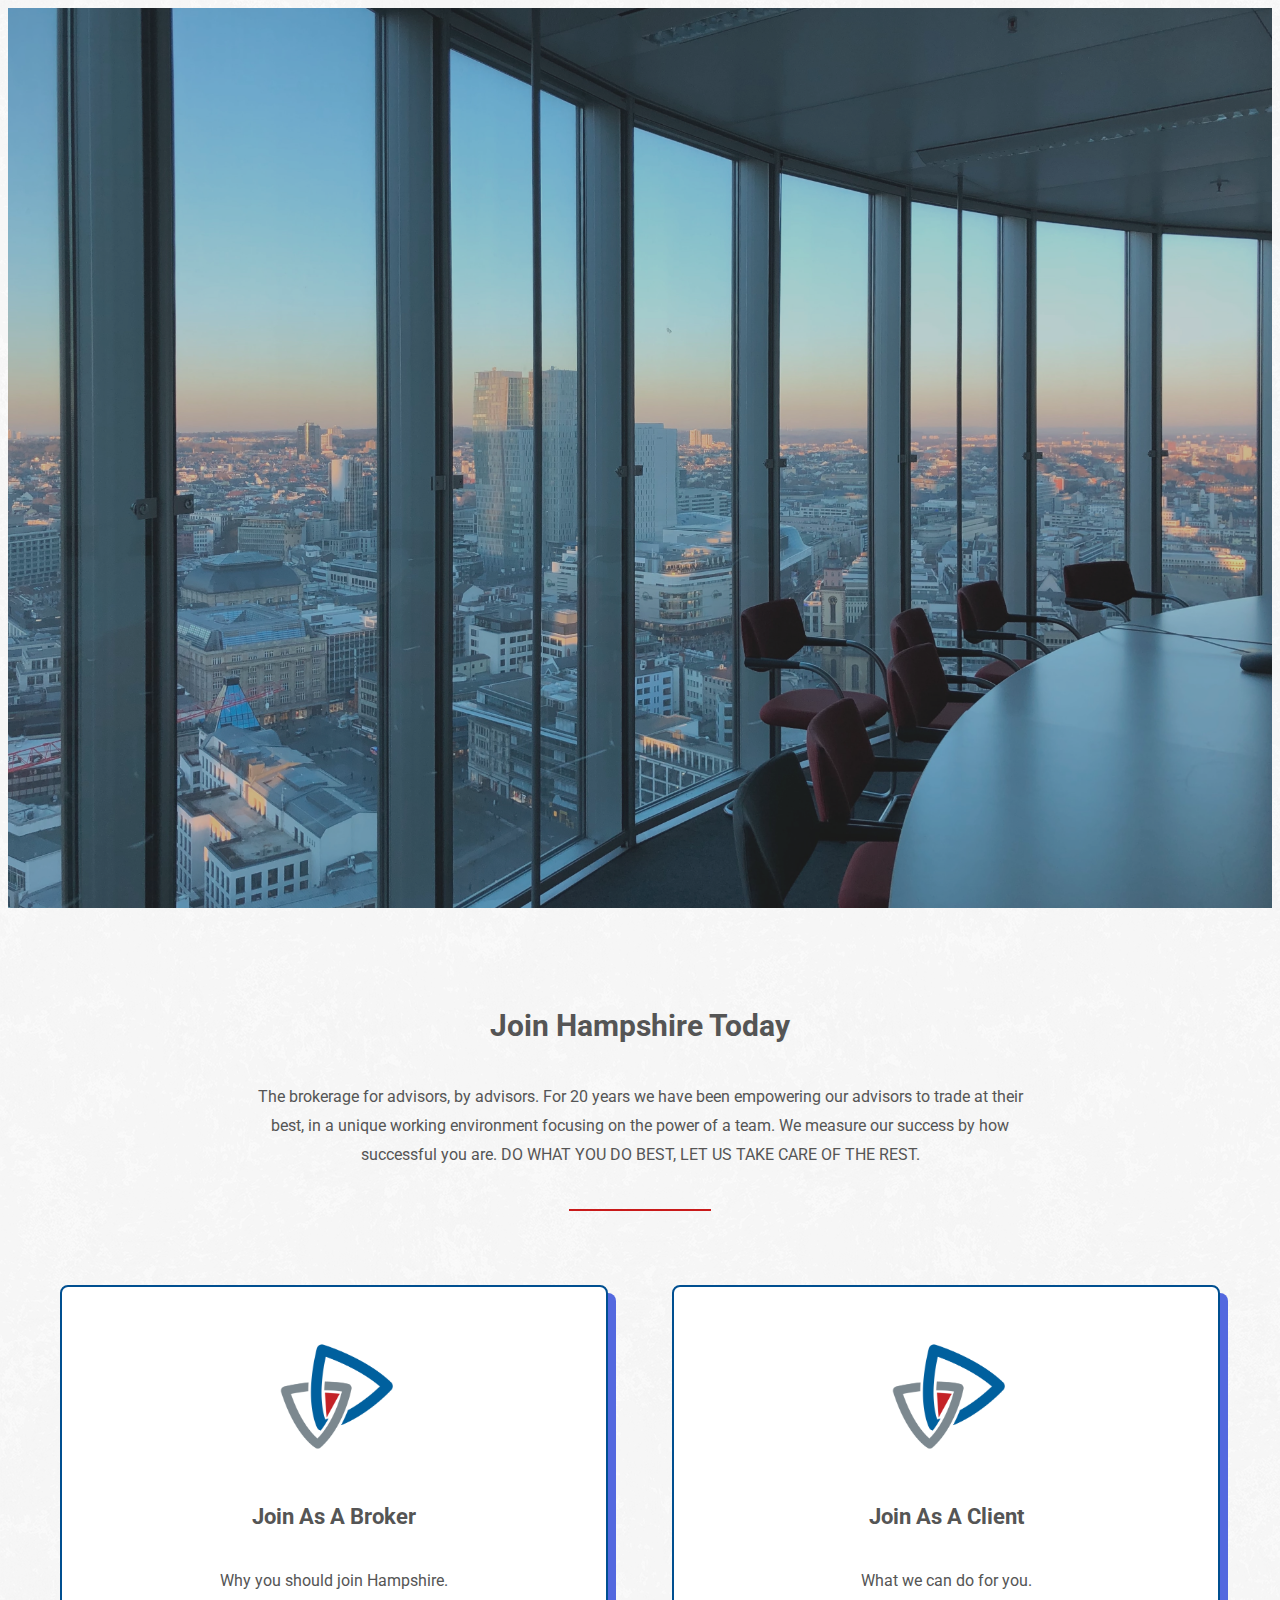
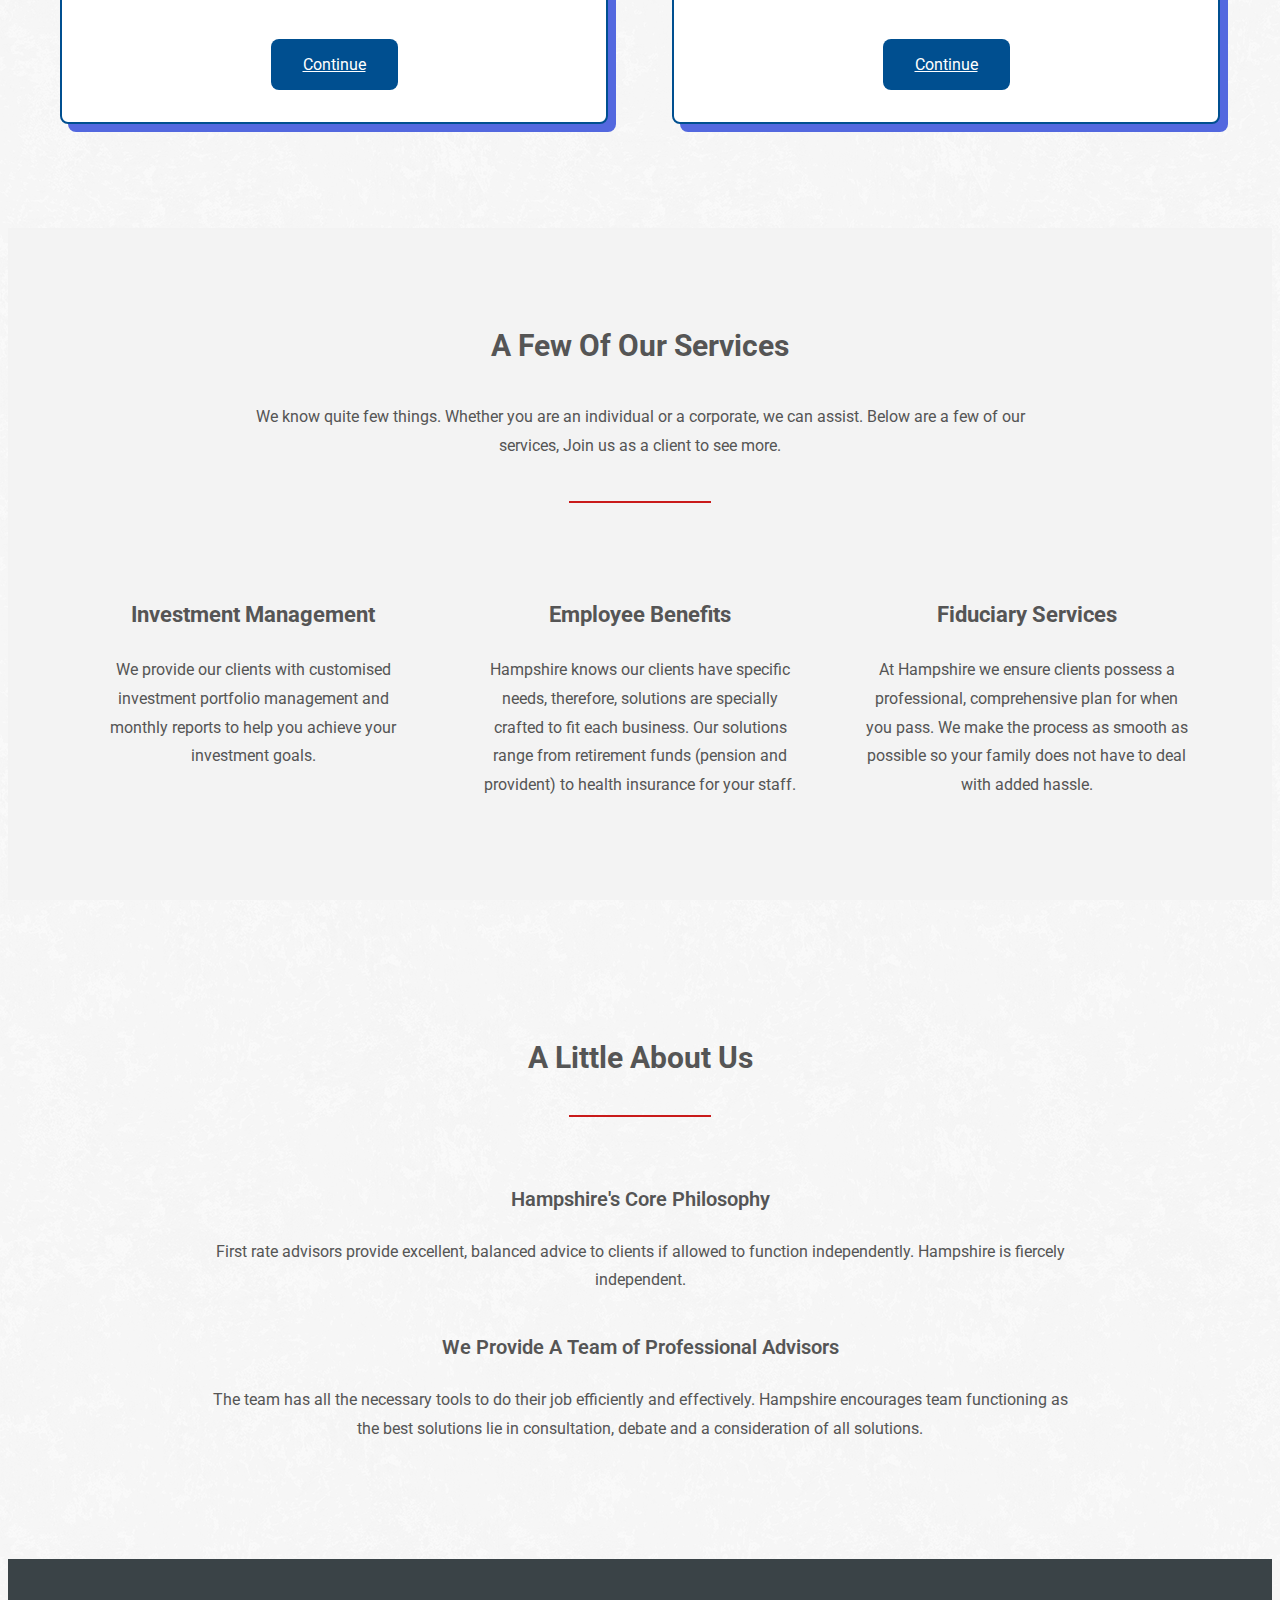
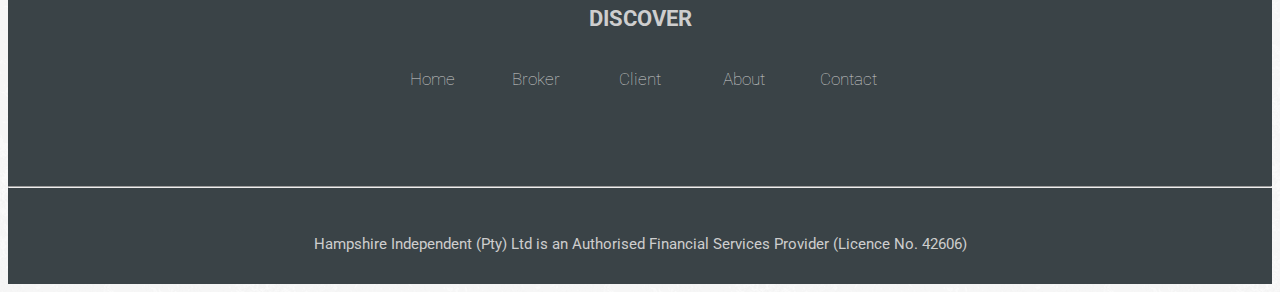
<file: index.html>
<!doctype html>
<html>
<head>
    <meta charset="utf-8">
    <meta http-equiv="X-UA-Compatible" content="IE=edge">
    <meta name="viewport" content="width=device-width, initial-scale=1">

    <meta name="author" content="Yatin Singh">
    <meta name="keywords" content="">
    <title>Hampshire Independent Advisors</title>

    <link rel="stylesheet" href="css/style.css">

    <!-- GOOGLE FONTS (Roboto) -->
    <link rel="preconnect" href="https://fonts.googleapis.com">
    <link rel="preconnect" href="https://fonts.gstatic.com" crossorigin>
    <link href="https://fonts.googleapis.com/css2?family=Roboto&display=swap" rel="stylesheet">

    <link href="https://fonts.googleapis.com/css?family=Quicksand" rel="stylesheet">
    <link rel="stylesheet" href="https://use.fontawesome.com/releases/v5.6.3/css/all.css" integrity="sha384-UHRtZLI+pbxtHCWp1t77Bi1L4ZtiqrqD80Kn4Z8NTSRyMA2Fd33n5dQ8lWUE00s/" crossorigin="anonymous">

    <style>
        body { background-image: url("./images/bg-texture.png") }
    </style>
</head>
<body>
    <header class="main-header">
        <div class="main-header-bg" style="background-image: url(images/bg-office2.jpg)"></div>
        <div class="main-container main-header-wrapper">
            <div class="main-header-top">
                <nav class="main-menu">
                    <img src="images/HampshireNewLogo.png" class="logo"/>

                    <ul id="sidemenu">
                        <li><a href="#">Home</a></li>
                        <li><a href="broker.html">Broker</a></li>
                        <li><a href="client.html">Client</a></li>
                        <li><a href="about.html">About</a></li>
                        <li><a href="contact.html">Contact</a></li>
                        <i class="fas fa-times" onclick="closemenu()"></i>
                    </ul>
                    <i class="fas fa-bars" onclick="openmenu()"></i>
                </nav>
            </div>

            <div class="hero">
                <h2>Hampshire, We Keep It Simple</h2>
                <h3>Expert Financial Advice With No Hidden Agendas.</h3>
                <a href="#join" class="btn-primary">Learn More</a>
            </div>
        </div>
    </header>

    <!-- Join Section -->
    <section id="join" class="join section">
        <div class="main-container">
            <h2 class="section-title">Join Hampshire Today</h2>
            <p class="section-desc">The brokerage for advisors, by advisors. For 20 years we have been empowering our advisors to trade at their best, in a unique working environment focusing on the power of a team. We measure our success by how successful you are. DO WHAT YOU DO BEST, LET US TAKE CARE OF THE REST.</p>
            <hr class="section-divider">

            <div class="box-container">
                <div class="box">
                    <img src="images/Links.png" alt="hampshire-logo">
                    <h3>Join As A Broker</h3>
                    <p>Why you should join Hampshire.</p>
                    <br>
                    <a href="broker.html" class="join-btn">Continue</a>
                </div>
    
                <div class="box">
                    <img src="images/Links.png" alt="hampshire-logo">
                    <h3>Join As A Client</h3>
                    <p>What we can do for you.</p>
                    <br>
                    <a href="client.html" class="join-btn">Continue</a>
                </div>
            </div>

        </div>
    </section>

    <!-- Services -->
    <section id="services" class="services section section-state--odd">
        <div class="main-container">
            <h2 class="section-title">A Few Of Our Services</h2>
            <p class="section-desc">We know quite few things. Whether you are an individual or a corporate, we can assist. Below are a few of our services, Join us as a client to see more.</p>
            <hr class="section-divider">

            <div class="grid">
                <div class="grid__item">
                    <i class="fas fa-chart-line"></i>
                    <h4>Investment Management</h4>
                    <p>We provide our clients with customised investment portfolio management and monthly reports to help you achieve your investment goals.</p>
                </div>
                <div class="grid__item">
                    <i class="fas fa-users"></i>
                    <h4>Employee Benefits</h4>
                    <p>Hampshire knows our clients have specific needs, therefore, solutions are specially crafted to fit each business. Our solutions range from retirement funds (pension and provident) to health insurance for your staff.</p>
                </div>
                <div class="grid__item">
                    <i class="fas fa-edit"></i>
                    <h4>Fiduciary Services</h4>
                    <p>At Hampshire we ensure clients possess a professional, comprehensive plan for when you pass. We make the process as smooth as possible so your family does not have to deal with added hassle.</p>
                </div>
            </div>
        </div>
    </section>

    <!-- A little bit about us -->
    <section id="landingAbout" class="landingAbout section">
        <div class="main-container">
            <h2 class="section-title">A Little About Us</h2>
            <hr class="section-divider">
            <blockquote class="landingAbout">
                <h4 class="landingAbout_heading">Hampshire's Core Philosophy</h4>
                <p class="landingAbout_text">First rate advisors provide excellent, balanced advice to clients if allowed to function independently. Hampshire is fiercely independent.</p>
            </blockquote>
            <blockquote class="landingAbout">
                <h4 class="landingAbout_heading">We Provide A Team of Professional Advisors</h4>
                <p class="landingAbout_text">The team has all the necessary tools to do their job efficiently and effectively. Hampshire encourages team functioning as the best solutions lie in consultation, debate and a consideration of all solutions.</p>
            </blockquote>
        </div>
    </section>

    <footer>
        <div class="main-container">
            <div class="box">
                <h3>DISCOVER</h3>
                <a href="index.html">Home</a>
                <a href="broker.html">Broker</a>
                <a href="client.html">Client</a>
                <a href="about.html">About</a>
                <a href="contact.html">Contact</a>
            </div>
            <br>
            <div class="social-networks">
                <a href="https://www.linkedin.com/company/hampshire-independent-advisors/?originalSubdomain=za" title="LinkedIn"><i class="fab fa-linkedin"></i></a>
                <a href="https://www.facebook.com/HampshireIndependentAdvisors" title="Facebook"><i class="fab fa-facebook-square"></i></a>
                <a href="https://www.youtube.com/channel/UCsLQhpG_bIsnEk8PI2a8UtQ" title="Youtube"><i class="fab fa-youtube-square"></i></a>
            </div>
        </div>
        <br>
        <hr>
        <br>
        <p>Hampshire Independent (Pty) Ltd is an Authorised Financial Services Provider (Licence No. 42606)</p>
    </footer>

    <script>

        var sidemenu = document.getElementById("sidemenu");

        function openmenu(){
            sidemenu.style.right = "0";
        }
        function closemenu(){
            sidemenu.style.right = "-300px";
        }

    </script>

</body>

</html>
</file>
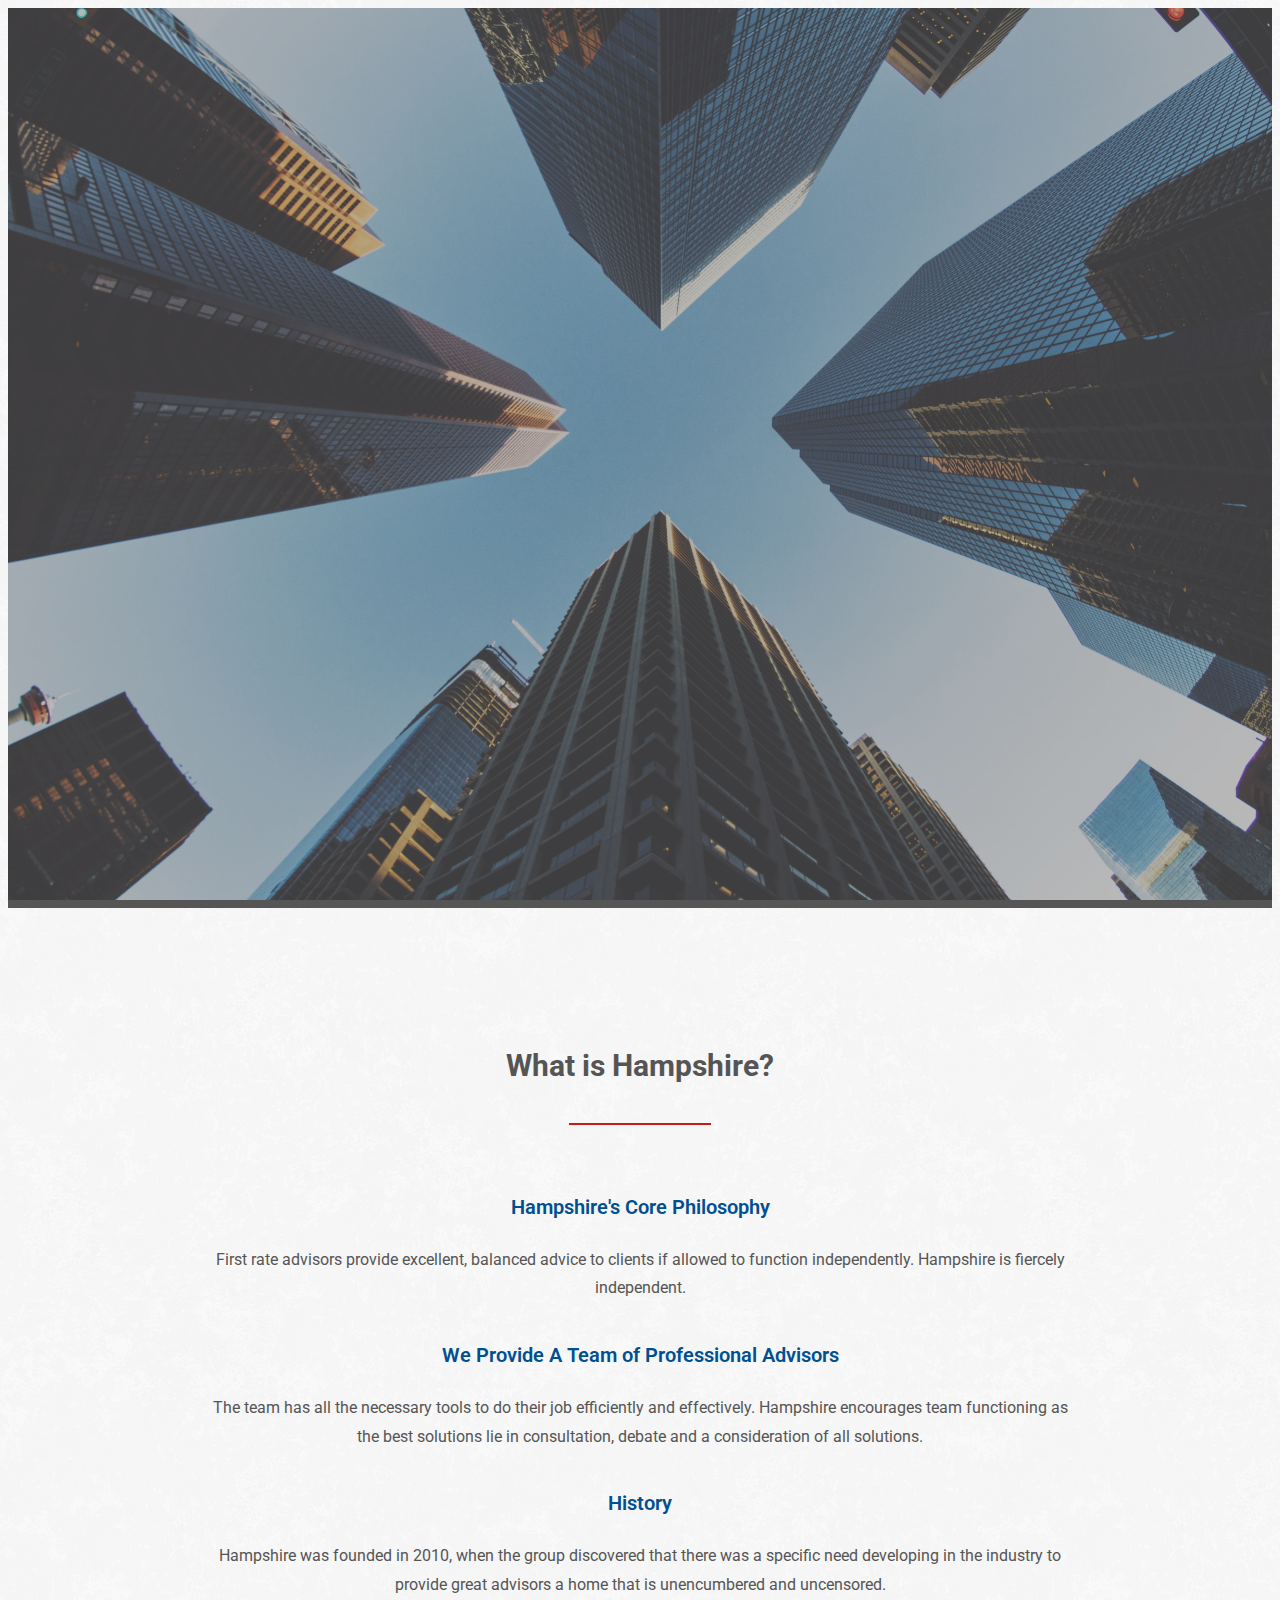
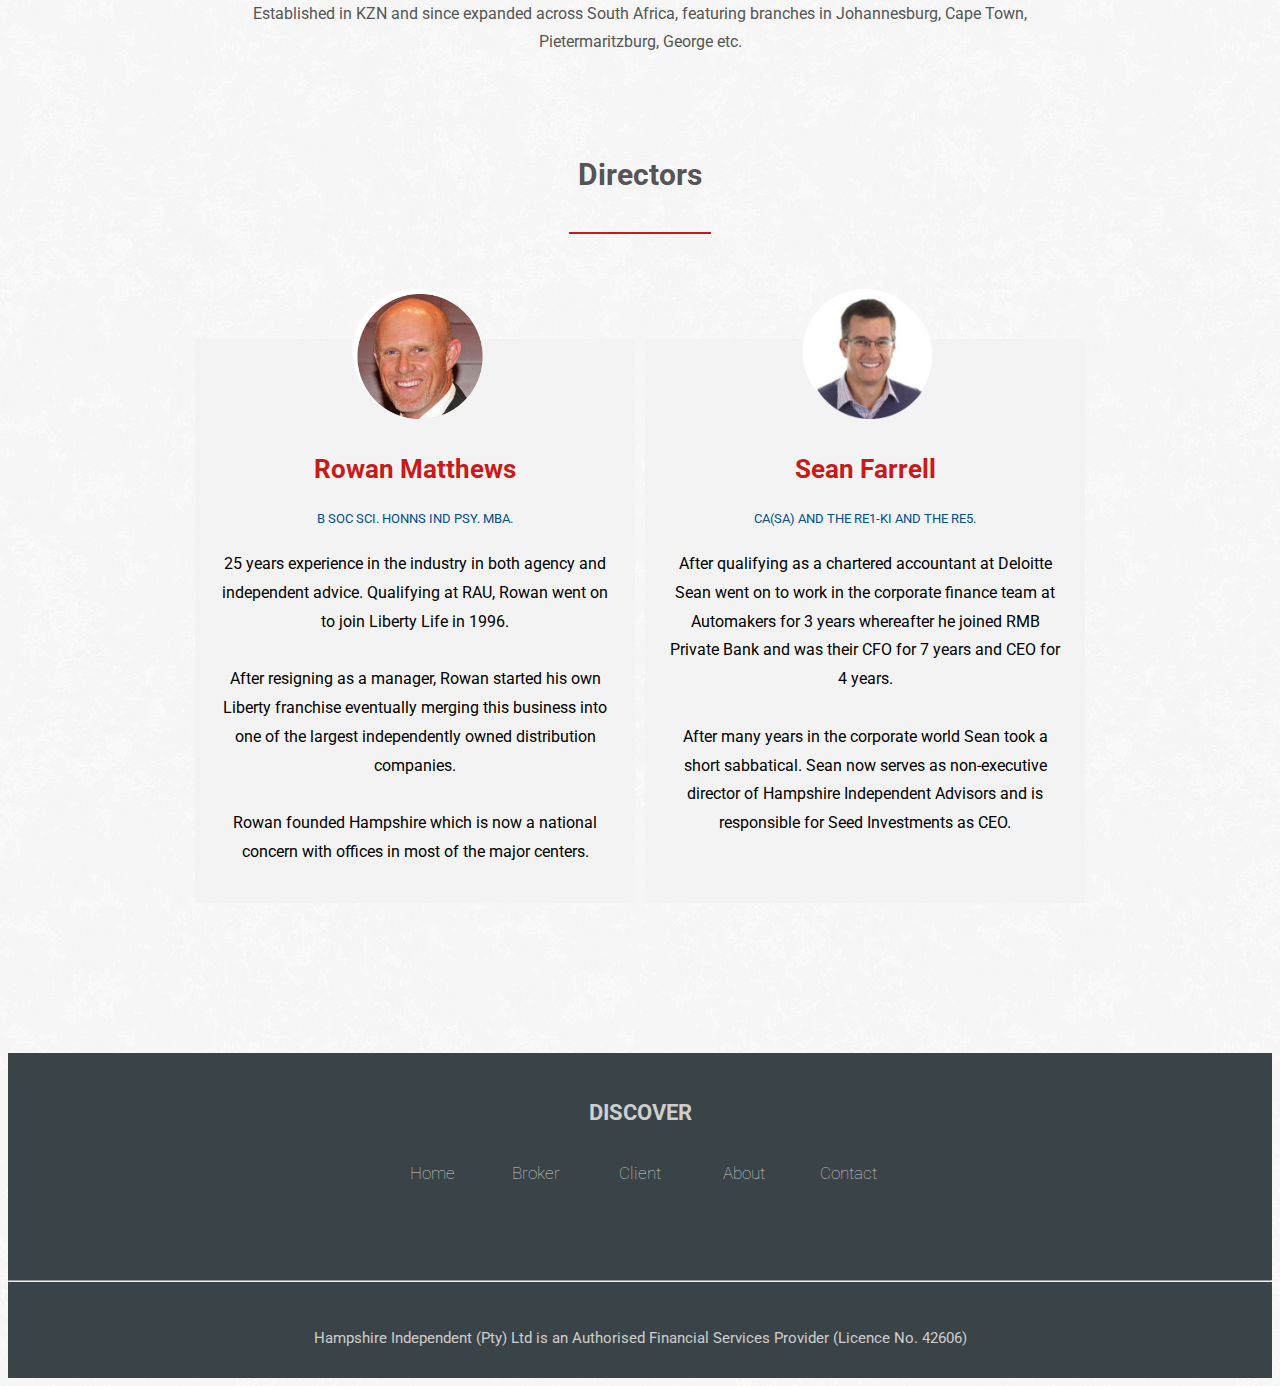
<file: about.html>
<!doctype html>
<html>
<head>
    <meta charset="utf-8">
    <meta http-equiv="X-UA-Compatible" content="IE=edge">
    <meta name="viewport" content="width=device-width, initial-scale=1">

    <meta name="author" content="Yatin Singh">
    <meta name="keywords" content="">
    <title>Hampshire - About Us</title>

    <link rel="stylesheet" href="css/style.css">

    <!-- GOOGLE FONTS (Roboto) -->
    <link rel="preconnect" href="https://fonts.googleapis.com">
    <link rel="preconnect" href="https://fonts.gstatic.com" crossorigin>
    <link href="https://fonts.googleapis.com/css2?family=Roboto&display=swap" rel="stylesheet">

    <link href="https://fonts.googleapis.com/css?family=Quicksand" rel="stylesheet">
    <link rel="stylesheet" href="https://use.fontawesome.com/releases/v5.6.3/css/all.css" integrity="sha384-UHRtZLI+pbxtHCWp1t77Bi1L4ZtiqrqD80Kn4Z8NTSRyMA2Fd33n5dQ8lWUE00s/" crossorigin="anonymous">

    <style>
        body { background-image: url("./images/bg-texture.png") }
    </style>
</head>
<body>
    <header class="main-header">
        <div class="main-header-bg" style="background-image: url(images/bg-buildings.jpg);"></div>
        <div class="main-container main-header-wrapper">
            <div class="main-header-top">
                <nav class="main-menu">
                    <img src="images/HampshireNewLogo.png" class="logo"/>

                    <ul id="sidemenu">
                        <li><a href="index.html">Home</a></li>
                        <li><a href="broker.html">Broker</a></li>
                        <li><a href="client.html">Client</a></li>
                        <li><a href="#">About</a></li>
                        <li><a href="contact.html">Contact</a></li>
                        <i class="fas fa-times" onclick="closemenu()"></i>
                    </ul>
                    <i class="fas fa-bars" onclick="openmenu()"></i>
                </nav>
            </div>

            <div class="hero">
                <h2>Hampshire Independent Advisors</h2>
                <h3>Find Out More About Us</h3>
                <a href="#landingAbout" class="btn-primary">Learn More</a>
            </div>
        </div>
    </header>

    <!-- A little bit about us -->
    <section id="landingAbout" class="landingAbout section">
        <div class="main-container">
            <h2 class="section-title">What is Hampshire?</h2>
            <hr class="section-divider">
            <blockquote class="landingAbout">
                <h4 class="landingAbout_heading" style="color: #004f90;">Hampshire's Core Philosophy</h4>
                <p class="landingAbout_text">First rate advisors provide excellent, balanced advice to clients if allowed to function independently. Hampshire is fiercely independent.
                    
                </p>
            </blockquote>
            <blockquote class="landingAbout">
                <h4 class="landingAbout_heading" style="color: #004f90;">We Provide A Team of Professional Advisors</h4>
                <p class="landingAbout_text">The team has all the necessary tools to do their job efficiently and effectively. Hampshire encourages team functioning as the best solutions lie in consultation, debate and a consideration of all solutions.</p>
            </blockquote>
            <blockquote class="landingAbout">
                <h4 class="landingAbout_heading" style="color: #004f90;">History</h4>
                <p class="landingAbout_text">Hampshire was founded in 2010, when the group discovered that there was a specific need developing in the industry to provide great advisors a home that is unencumbered and uncensored.
                    <br>Established in KZN and since expanded across South Africa, featuring branches in Johannesburg, Cape Town, Pietermaritzburg, George etc.
                </p>
            </blockquote>
        </div>

        <div class="wrapper">
            <h2 class="section-title">Directors</h2>
            <hr class="section-divider">

            <div class="team">

              <div class="team_member">
                <div class="team_img">
                  <img src="images/RowanCircle.png" alt="director-1">
                </div>
                <h3>Rowan Matthews</h3>
                <p class="role">B Soc Sci. Honns Ind Psy. MBA.</p>
                <p>25 years experience in the industry in both agency and independent advice.
                    Qualifying at RAU, Rowan went on to join Liberty Life in 1996.<br><br>After resigning as a manager, Rowan started his own Liberty franchise eventually merging this business into one of the largest independently owned distribution companies.
                    <br><br>Rowan founded Hampshire which is now a national concern with offices in most of the major centers.
                </p>
              </div>

              <div class="team_member">
                <div class="team_img">
                  <img src="images/SeanCircle.png" alt="director-2">
                </div>
                <h3>Sean Farrell</h3>
                <p class="role">CA(SA) and the RE1-KI and the RE5.</p>
                <p>After qualifying as a chartered accountant at Deloitte Sean went on to work in the corporate finance team at Automakers for 3 years whereafter he joined RMB Private Bank and was their CFO for 7 years and CEO for 4 years.
                    <br>
                    <br>After many years in the corporate world Sean took a short sabbatical. Sean now serves as non-executive director of Hampshire Independent Advisors and is responsible for Seed Investments as CEO.
                </p>
              </div>
            </div>
        </div>

    </section>

    <footer>
        <div class="main-container">
            <div class="box">
                <h3>DISCOVER</h3>
                <a href="index.html">Home</a>
                <a href="broker.html">Broker</a>
                <a href="client.html">Client</a>
                <a href="about.html">About</a>
                <a href="contact.html">Contact</a>
            </div>
            <br>
            <div class="social-networks">
                <a href="https://www.linkedin.com/company/hampshire-independent-advisors/?originalSubdomain=za" title="LinkedIn"><i class="fab fa-linkedin"></i></a>
                <a href="https://www.facebook.com/HampshireIndependentAdvisors" title="Facebook"><i class="fab fa-facebook-square"></i></a>
                <a href="https://www.youtube.com/channel/UCsLQhpG_bIsnEk8PI2a8UtQ" title="Youtube"><i class="fab fa-youtube-square"></i></a>
            </div>
        </div>
        <br>
        <hr>
        <br>
        <p>Hampshire Independent (Pty) Ltd is an Authorised Financial Services Provider (Licence No. 42606)</p>
    </footer>
  
    <script>

        var sidemenu = document.getElementById("sidemenu");

        function openmenu(){
            sidemenu.style.right = "0";
        }
        function closemenu(){
            sidemenu.style.right = "-300px";
        }

    </script>

    <script src="/js/main.js"></script>

</body>
</html>
</file>
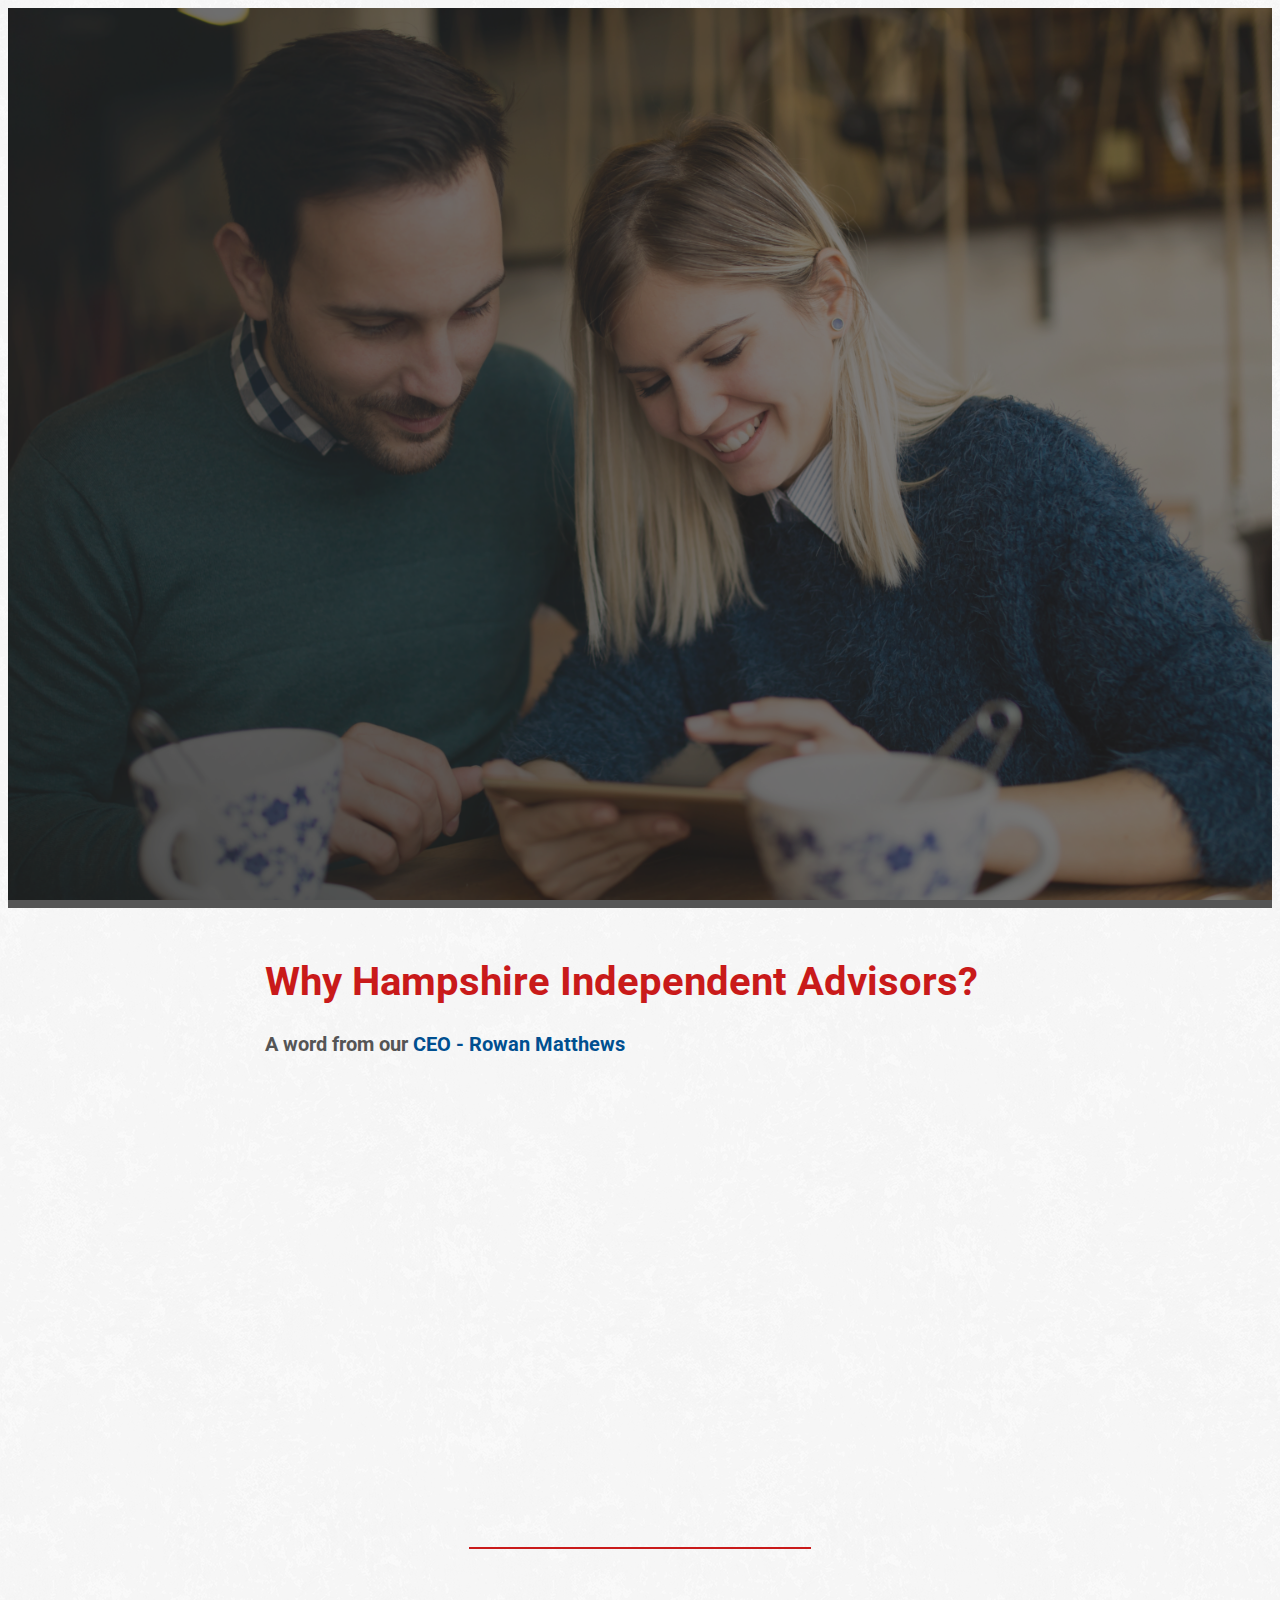
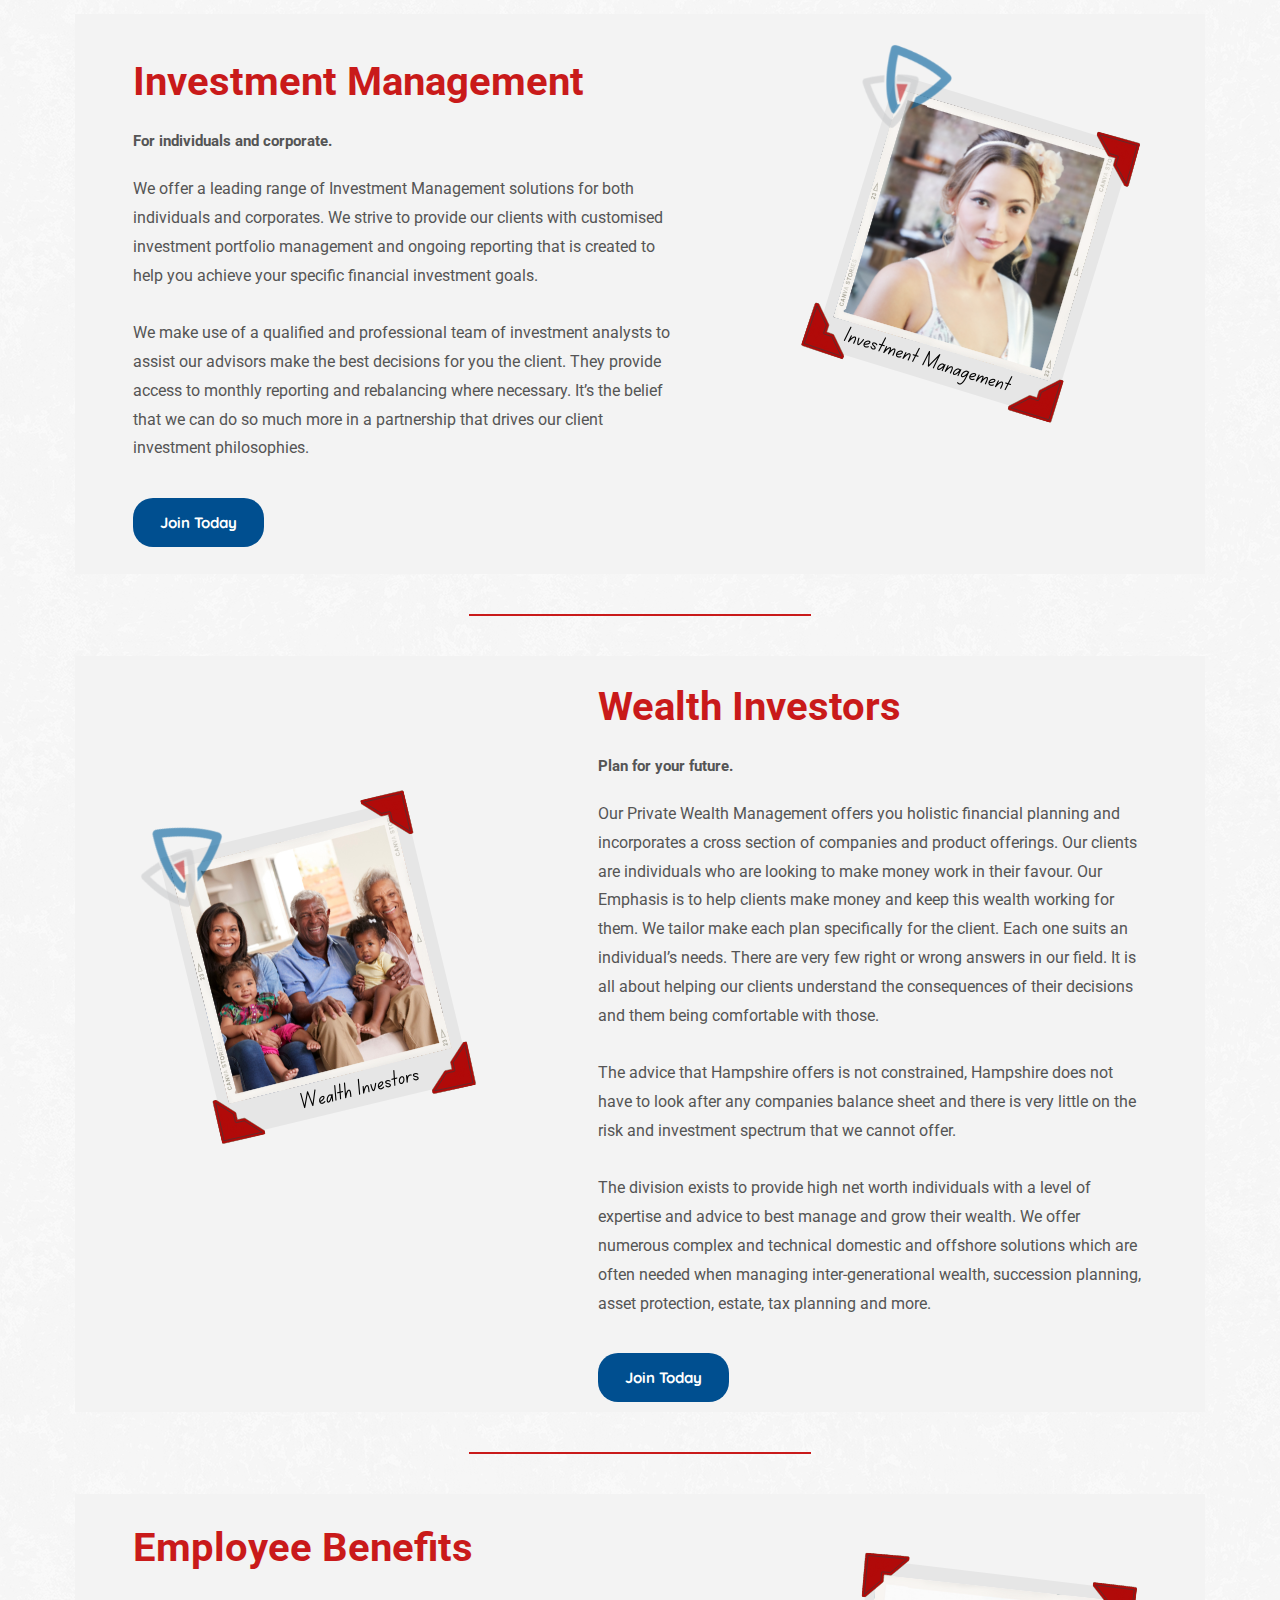
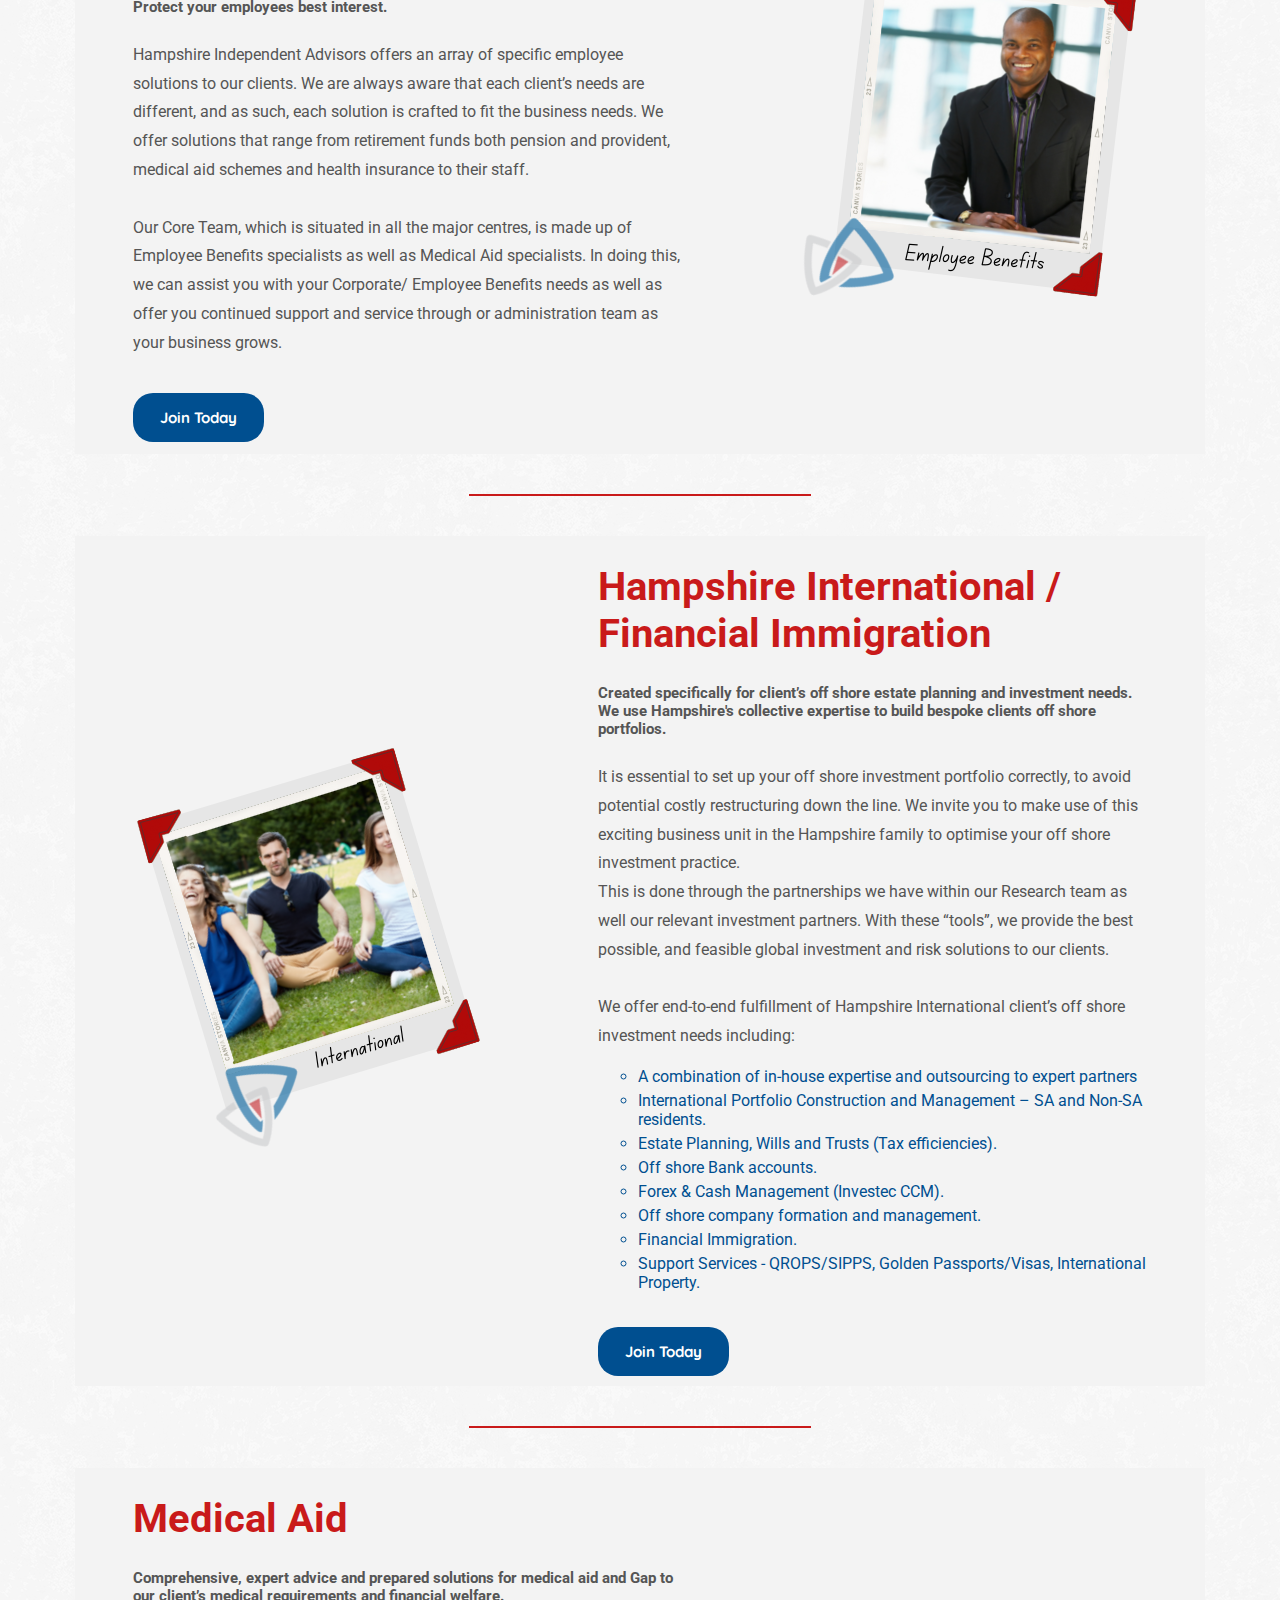
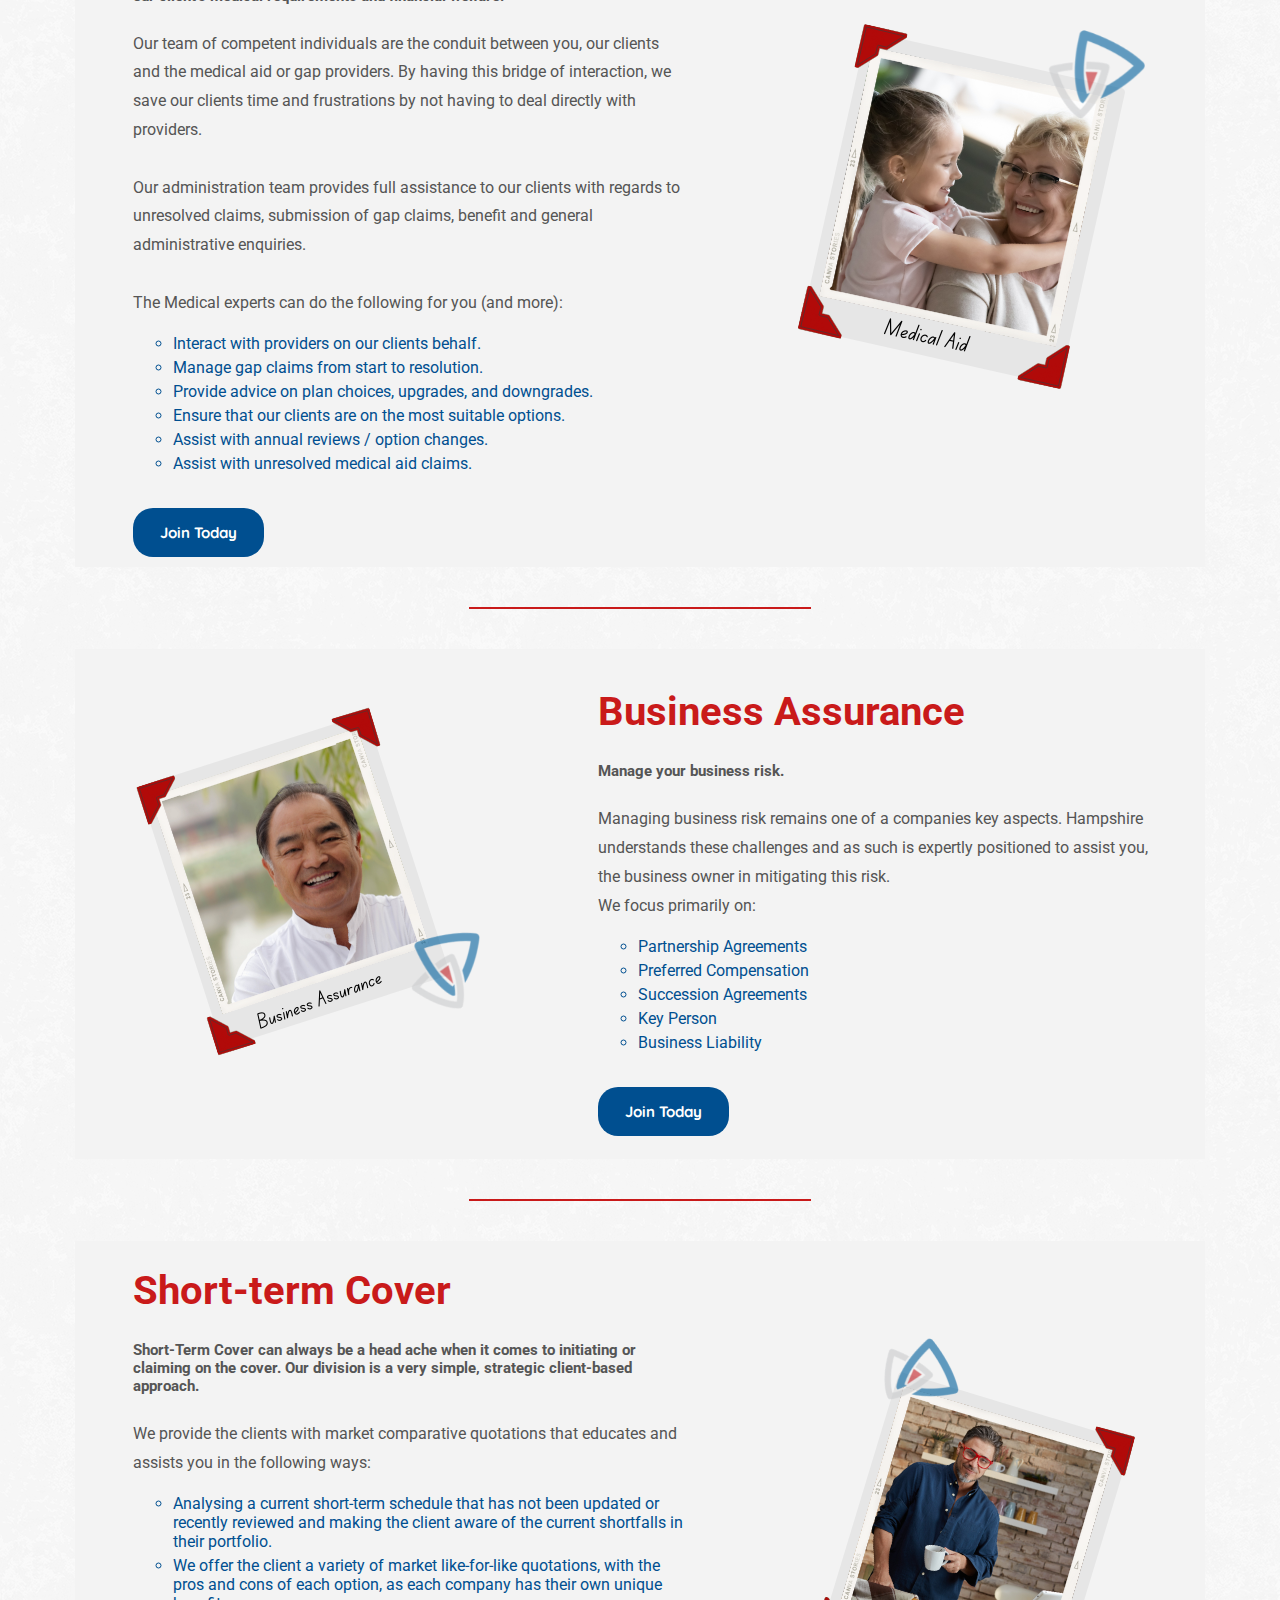
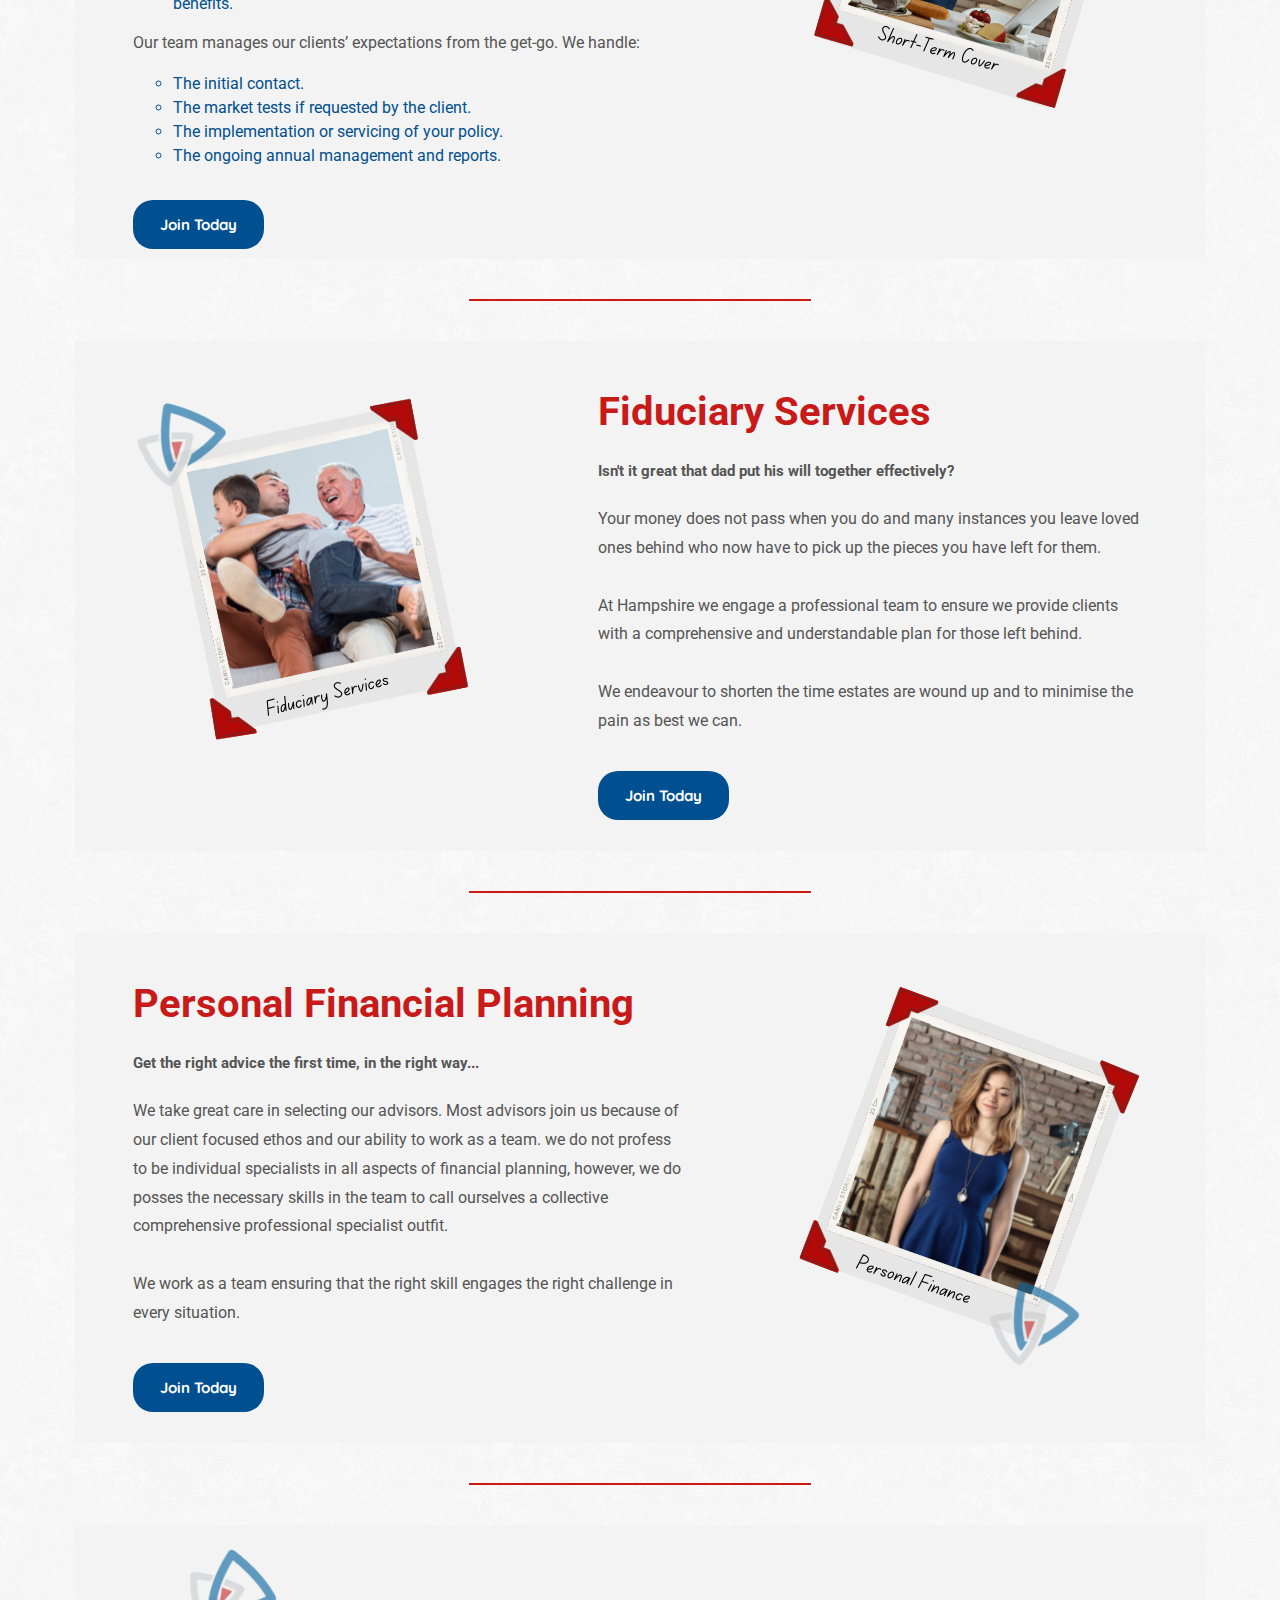
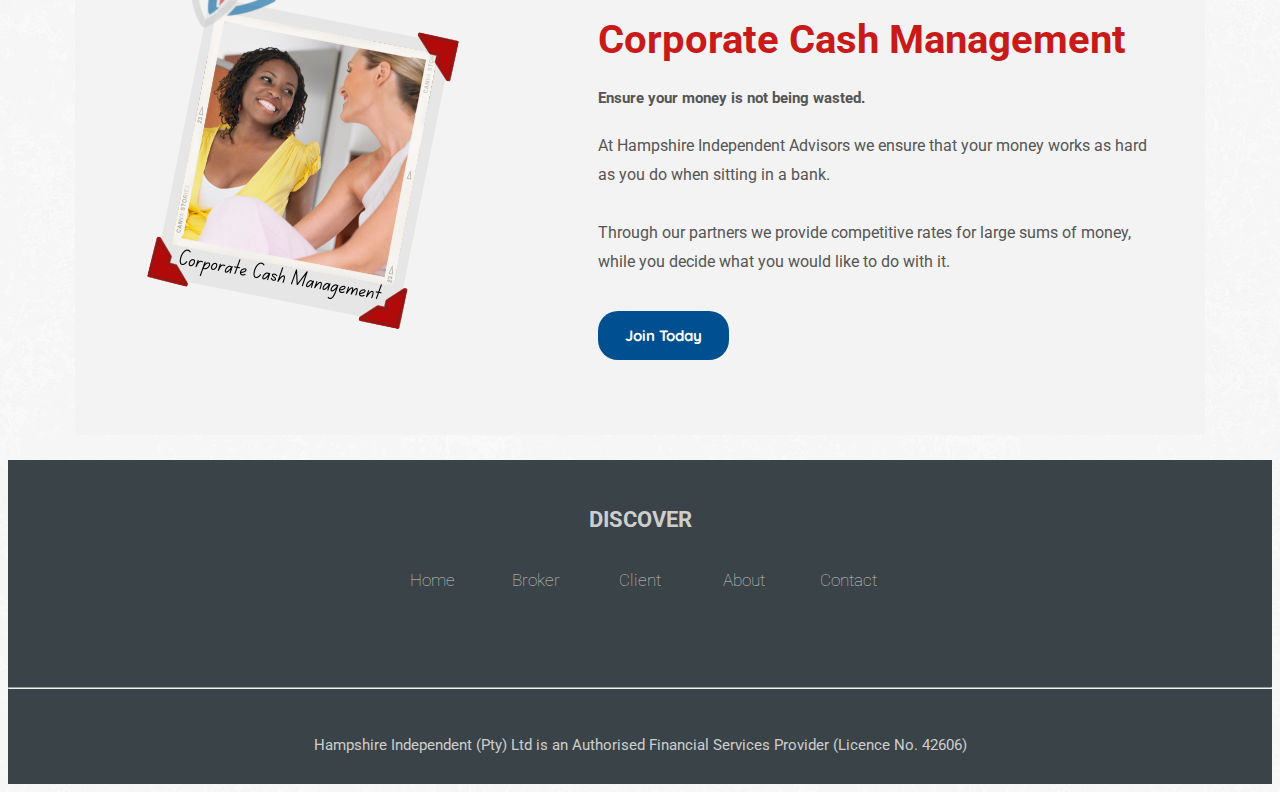
<file: client.html>
<!doctype html>
<html>
<head>
    <meta charset="utf-8">
    <meta http-equiv="X-UA-Compatible" content="IE=edge">
    <meta name="viewport" content="width=device-width, initial-scale=1">

    <meta name="author" content="">
    <meta name="keywords" content="">
    <title>Hampshire - Clients</title>

    <link rel="stylesheet" href="css/style.css">

    <!-- GOOGLE FONTS (Roboto) -->
    <link rel="preconnect" href="https://fonts.googleapis.com">
    <link rel="preconnect" href="https://fonts.gstatic.com" crossorigin>
    <link href="https://fonts.googleapis.com/css2?family=Roboto&display=swap" rel="stylesheet">

    <link href="https://fonts.googleapis.com/css?family=Quicksand" rel="stylesheet">
    <link rel="stylesheet" href="https://use.fontawesome.com/releases/v5.6.3/css/all.css" integrity="sha384-UHRtZLI+pbxtHCWp1t77Bi1L4ZtiqrqD80Kn4Z8NTSRyMA2Fd33n5dQ8lWUE00s/" crossorigin="anonymous">

    <style>
        body { background-image: url("./images/bg-texture.png") }
    </style>
</head>
<body>
    <header class="main-header">
        <div class="main-header-bg" style="background-image: url(images/background.png);"></div>
        <div class="main-container main-header-wrapper">
            <div class="main-header-top">
                <nav class="main-menu">
                    <img src="images/HampshireNewLogo.png" class="logo"/>

                    <ul id="sidemenu">
                        <li><a href="index.html">Home</a></li>
                        <li><a href="broker.html">Broker</a></li>
                        <li><a href="#">Client</a></li>
                        <li><a href="about.html">About</a></li>
                        <li><a href="contact.html">Contact</a></li>
                        <i class="fas fa-times" onclick="closemenu()"></i>
                    </ul>
                    <i class="fas fa-bars" onclick="openmenu()"></i>
                </nav>
            </div>

            <div class="hero">
                <h2>Hampshire, We Keep It Simple</h2>
                <h3>Expert Financial Advice With No Hidden Agendas.</h3>
                <a href="#client_heading" class="btn-primary">Learn More</a>
            </div>
        </div>
    </header>

    <section class="client_heading" id="client_heading">

        <div class="heading">
            <h1 class="section-title">Why Hampshire Independent Advisors?</h1>
            <h4>A word from our <span>CEO - Rowan Matthews</span></h4>
        </div>
        <iframe src="https://www.youtube.com/embed/TdMuJ-V0Qa4" width="750" height="400" title="CEO Rowan Matthews - Why our clients benefit the most" frameborder="0" allowfullscreen></iframe>

    </section>

    <hr class="client-divider">

    <section class="client">

        <div class="main_client">
            <div class="client-text">
                <h1>Investment Management</h1>
                <h5>For individuals and corporate.</h5>
                <p>We offer a leading range of Investment Management solutions for both individuals and corporates. We strive to provide our clients with customised investment portfolio management and ongoing reporting that is created to help you achieve your specific financial investment goals.
                    <br><br>We make use of a qualified and professional team of investment analysts to assist our advisors make the best decisions for you the client. They provide access to monthly reporting and rebalancing where necessary.
                    It’s the belief that we can do so much more in a partnership that drives our client investment philosophies.</p>
                <br>
                <button onclick="location.href='contact.html'" type="button">Join Today</button>
            </div>
            <div class="container_imgbtn">
                <img src="images/InvestmentMan.png" alt="investment-management-tab-1">
            </div>
        </div>
        <hr class="client-divider">
        <div class="main_client">
            <div class="container_imgbtn">
                <img src="images/WealthInv.png" alt="wealth-investors-tab-2">
            </div>
            <div class="client-text">
                <h1>Wealth Investors</h1>
                <h5>Plan for your future.</h5>
                <p>Our Private Wealth Management offers you holistic financial planning and incorporates a cross section of companies and product offerings. Our clients are individuals who are looking to make money work in their favour. Our Emphasis is to help clients make money and keep this wealth working for them. We tailor make each plan specifically for the client. Each one suits an individual’s needs. There are very few right or wrong answers in our field. It is all about helping our clients understand the consequences of their decisions and them being comfortable with those.
                    <br><br>The advice that Hampshire offers is not constrained, Hampshire does not have to look after any companies balance sheet and there is very little on the risk and investment spectrum that we cannot offer.
                    <br><br>The division exists to provide high net worth individuals with a level of expertise and advice to best manage and grow their wealth. We offer numerous complex and technical domestic and offshore solutions which are often needed when managing inter-generational wealth, succession planning, asset protection, estate, tax planning and more.</p>
                <br>
                <button onclick="location.href='contact.html'" type="button">Join Today</button>
            </div>
        </div>
        <hr class="client-divider">
        <div class="main_client">
            <div class="client-text">
                <h1>Employee Benefits</h1>
                <h5>Protect your employees best interest.</h5>
                <p>Hampshire Independent Advisors offers an array of specific employee solutions to our clients. We are always aware that each client’s needs are different, and as such, each solution is crafted to fit the business needs. We offer solutions that range from retirement funds both pension and provident, medical aid schemes and health insurance to their staff.
                    <br><br>Our Core Team, which is situated in all the major centres, is made up of Employee Benefits specialists as well as Medical Aid specialists. In doing this, we can assist you with your Corporate/ Employee Benefits needs as well as offer you continued support and service through or administration team as your business grows.</p>
                <br>
                <button onclick="location.href='contact.html'" type="button">Join Today</button>
            </div>
            <div class="container_imgbtn">
                <img src="images/EmployeeBen.png" alt="employee-benefits-tab-1">
            </div>
        </div>
        <hr class="client-divider">
        <div class="main_client">
            <div class="container_imgbtn">
                <img src="images/International.png" alt="international-financial-tab-1">
            </div>
            <div class="client-text">
                <h1>Hampshire International / Financial Immigration</h1>
                <h5>Created specifically for client’s off shore estate planning and investment needs. We use Hampshire's collective expertise to build bespoke clients off shore portfolios.</h5>
                <p>It is essential to set up your off shore investment portfolio correctly, to avoid potential costly restructuring down the line.  We invite you to make use of this exciting business unit in the Hampshire family to optimise your off shore investment practice.
                    <br>This is done through the partnerships we have within our Research team as well our relevant investment partners. With these “tools”, we  provide the best possible, and feasible global investment and risk solutions to our clients.
                    <br><br>We offer end-to-end fulfillment of Hampshire International client’s off shore investment needs including:</p>
                    <ul class="client_list">
                        <li>
                            A combination of in-house expertise and outsourcing to expert partners
                        </li>
                        <li>
                            International Portfolio Construction and Management – SA and Non-SA residents.
                        </li>
                        <li>
                            Estate Planning, Wills and Trusts (Tax efficiencies).
                        </li>
                        <li>
                            Off shore Bank accounts.
                        </li>
                        <li>
                            Forex & Cash Management (Investec CCM).
                        </li>
                        <li>
                            Off shore company formation and management.
                        </li>
                        <li>
                            Financial Immigration.
                        </li>
                        <li>
                            Support Services - QROPS/SIPPS, Golden Passports/Visas, International Property.
                        </li>
                    </ul>
                    <br>
                    <button onclick="location.href='contact.html'" type="button">Join Today</button>
            </div>
        </div>
        <hr class="client-divider">
        <div class="main_client">
            <div class="client-text">
                <h1>Medical Aid</h1>
                <h5>Comprehensive, expert advice and prepared solutions for medical aid and Gap to our client’s medical requirements and financial welfare.</h5>
                <p>Our team of competent individuals are the conduit between you, our clients and the medical aid or gap providers. By having this bridge of interaction, we save our clients time and frustrations by not having to deal directly with providers.  
                    <br><br>Our administration team provides full assistance to our clients with regards to unresolved claims, submission of gap claims, benefit and general administrative enquiries.
                    <br><br>The Medical experts can do the following for you (and more):
                    <ul class="client_list">
                        <li>
                            Interact with providers on our clients behalf.
                        </li>
                        <li>
                            Manage gap claims from start to resolution.
                        </li>
                        <li>
                            Provide advice on plan choices, upgrades, and downgrades.
                        </li>
                        <li>
                            Ensure that our clients are on the most suitable options.
                        </li>
                        <li>
                            Assist with annual reviews / option changes.
                        </li>
                        <li>
                            Assist with unresolved medical aid claims.
                        </li>
                    </ul>
                    <br>
                    <button onclick="location.href='contact.html'" type="button">Join Today</button>
            </div>
            <img src="images/MedicalAid.png" alt="medical-aid-tab-2">
        </div>
        <hr class="client-divider">
        <div class="main_client">
            <img src="images/BusinessAssurance.png" alt="business-assurance-tab-1">
            <div class="client-text">
                <h1>Business Assurance</h1>
                <h5>Manage your business risk.</h5>
                <p>Managing business risk remains one of a companies key aspects. Hampshire understands these challenges and as such is expertly positioned to assist you, the business owner in mitigating this risk. <br>We focus primarily on:</p>
                <ul class="client_list">
                    <li>
                        Partnership Agreements
                    </li>
                    <li>
                        Preferred Compensation
                    </li>
                    <li>
                        Succession Agreements
                    </li>
                    <li>
                        Key Person
                    </li>
                    <li>
                        Business Liability
                    </li>
                </ul>
                <br>
                <button onclick="location.href='contact.html'" type="button">Join Today</button>
            </div>
        </div>
        <hr class="client-divider">
        <div class="main_client">
            <div class="client-text">
                <h1>Short-term Cover</h1>
                <h5>Short-Term Cover can always be a head ache when it comes to initiating or claiming on the cover. Our division is a very simple, strategic client-based approach.</h5>
                <p>We provide the clients with market comparative quotations that educates and assists you in the following ways:</p>
                <ul class="client_list">
                    <li>
                        Analysing a current short-term schedule that has not been updated or recently reviewed and making the client aware of the current shortfalls in their portfolio.
                    </li>
                    <li>
                        We offer the client a variety of market like-for-like quotations, with the pros and cons of each option, as each company has their own unique benefits.
                    </li>
                </ul>
                <p>Our team manages our clients’ expectations from the get-go. We handle:</p>
                <ul class="client_list">
                    <li>
                        The initial contact.
                    </li>
                    <li>
                        The market tests if requested by the client.
                    </li>
                    <li>
                        The implementation or servicing of your policy.
                    </li>
                    <li>
                        The ongoing annual management and reports.
                    </li>
                </ul>
                <br>
                <button onclick="location.href='contact.html'" type="button">Join Today</button>
            </div>
            <img src="images/ShortTerm.png" alt="short-term-tab-1">
        </div>
        <hr class="client-divider">
        <div class="main_client">
            <img src="images/Fiduciary.png" alt="fiduciary-tab-1">
            <div class="client-text">
                <h1>Fiduciary Services</h1>
                <h5>Isn't it great that dad put his will together effectively?</h5>
                <p>Your money does not pass when you do and many instances you leave loved ones behind who now have to pick up the pieces you have left for them.
                    <br><br>At Hampshire we engage a professional team to ensure we provide clients with a comprehensive and understandable plan for those left behind.
                    <br><br>We endeavour to shorten the time estates are wound up and to minimise the pain as best we can.</p>
                <br>
                <button onclick="location.href='contact.html'" type="button">Join Today</button>
            </div>
        </div>
        <hr class="client-divider">
        <div class="main_client">
            <div class="client-text">
                <h1>Personal Financial Planning</h1>
                <h5>Get the right advice the first time, in the right way...</h5>
                <p>We take great care in selecting our advisors. Most advisors join us because of our client focused ethos and our ability to work as a team. we do not profess to be individual specialists in all aspects of financial planning, however, we do posses the necessary skills in the team to call ourselves a collective comprehensive professional specialist outfit.
                    <br><br>We work as a team ensuring that the right skill engages the right challenge in every situation.</p>
                <br>
                <button onclick="location.href='contact.html'" type="button">Join Today</button>
            </div>
            <img src="images/PersonalFinance.png" alt="personal-finance-tab-2">
        </div>
        <hr class="client-divider">
        <div class="main_client">
            <img src="images/Corporate.png" alt="corporate-cash-management-tab-2">
            <div class="client-text">
                <h1>Corporate Cash Management</h1>
                <h5>Ensure your money is not being wasted.</h5>
                <p>At Hampshire Independent Advisors we ensure that your money works as hard as you do when sitting in a bank.
                    <br><br>Through our partners we provide competitive rates for large sums of money, while you decide what you would like to do with it.</p>
                <br>
                <button onclick="location.href='contact.html'" type="button">Join Today</button>
            </div>
        </div>

    </section>

    <footer>
        <div class="main-container">
            <div class="box">
                <h3>DISCOVER</h3>
                <a href="index.html">Home</a>
                <a href="broker.html">Broker</a>
                <a href="client.html">Client</a>
                <a href="about.html">About</a>
                <a href="contact.html">Contact</a>
            </div>
            <br>
            <div class="social-networks">
                <a href="https://www.linkedin.com/company/hampshire-independent-advisors/?originalSubdomain=za" title="LinkedIn"><i class="fab fa-linkedin"></i></a>
                <a href="https://www.facebook.com/HampshireIndependentAdvisors" title="Facebook"><i class="fab fa-facebook-square"></i></a>
                <a href="https://www.youtube.com/channel/UCsLQhpG_bIsnEk8PI2a8UtQ" title="Youtube"><i class="fab fa-youtube-square"></i></a>
            </div>
        </div>
        <br>
        <hr>
        <br>
        <p>Hampshire Independent (Pty) Ltd is an Authorised Financial Services Provider (Licence No. 42606)</p>
    </footer>
  
    <script>

        var sidemenu = document.getElementById("sidemenu");

        function openmenu(){
            sidemenu.style.right = "0";
        }
        function closemenu(){
            sidemenu.style.right = "-300px";
        }

    </script>

    <script src="/js/main.js"></script>

</body>
</html>
</file>
<file: css/style.css>
:root {
    --main-color: hwb(0 10% 21%);
    --main-color-alt: #004f90;
    --main-gray: #f3f3f3;
    --Grayish-Blue: hsl(229, 8%, 60%);
    --box-shadow: .5rem .5rem  0 hsl(231, 69%, 60%);
    --text-shadow: .4rem .4rem  0 rgba(0, 0, 0, .2);
}

html {
    scroll-behavior: smooth;
    /*overflow-x: hidden;*/
}

body {
    font: normal 16px 'Roboto', sans-serif;
    color: #555;
}

.main-container {
    max-width: 1160px;
    margin: 0 auto;
    padding: 0 20px;
}

h1, h2, h3, h4, h5, h6 {
    font-family: 'Roboto', sans-serif;
}

h1 {
    font-size: 40px;
}
h2 {
    font-size: 30px;
}
h3 {
    font-size: 25px;
}
h4 {
    font-size: 20px;
}
h5 {
    font-size: 15px;
}

p {
    line-height: 1.8rem;
}

a {
    color: white;
}

.btn-primary {
    padding: 14px 30px;
    background: var(--main-color-alt);
    border: 2px solid #fff;
    color: white;
    text-transform: uppercase;
    font-weight: bold;
    cursor: pointer;
    border-radius: 0.5rem;
    text-decoration: none;
    transition: all .3s;
}

.btn-primary:hover {
    background-color: transparent;
    color: #fff;
    border-color: fff;
}


/* 
 *  MAIN HEADER 
 */

.main-header {
    height: 100vh;
    position: relative;
    background-color: #555;
}

.main-header-bg {
    position: absolute;
    width: 100%;
    height: 100vh;
    opacity: 0.7;
    background-size: cover;
    background-position: center;
    background-attachment: fixed;
    background-repeat: no-repeat;
}

.main-header-wrapper {
    display: flex;
    flex-direction: column;
    height: 100%;
}

.main-header-top {
    padding: 5px 0;
    z-index: 1;
    opacity: 0;
    animation: headerFadeIn 1s 1s forwards;
}
@keyframes headerFadeIn {
    from {
        opacity: 0;
        transform: translateY(-10px);
    }
    to {
        opacity: 1;
        transform: translateY(0);
    }
}



/* Logo */

.logo {
    font-size: 24px;
    height: 110px;
    width: 225px;
}

.logo a {
    color: white;
    text-decoration: none;
    display: inline;
}

.logo a:hover {
    opacity: 1;
}


/* Menu 
 *
 */

.main-menu {
    display: flex;
    align-items: center;
    justify-content: space-between;
    flex-wrap: wrap;
    color: white;
}

.main-menu ul li {
    display: inline-block;
    list-style: none;
    margin: 10px 20px;
}

.main-menu ul li a {
    text-decoration: none;
    font-size: 18px;
    position: relative;
    color: rgb(253, 253, 253); 
    letter-spacing: 0.5px;
}

.main-menu ul li a::after{
    content: '';
    width: 0;
    height: 3px;
    background: var(--main-color);
    position: absolute;
    left: 0;
    bottom: -6px;
    transition: 0.5s;
    cursor: pointer;
}

.main-menu ul li a:hover::after {
    width: 100%
}



/* Hero */

.hero {
    flex: 1 0 auto;
    display: flex;
    flex-direction: column;
    justify-content: center;
    align-items: center;
    text-align: center;
    z-index: 2;
    opacity: 0;
    animation: heroFadeIn 1s 1s forwards;
}

@keyframes heroFadeIn {
    from {
        opacity: 0;
        transform: translateY(10px);
    }
    to {
        opacity: 1;
        transform: translateY(0);
    }
}

.hero > * {
    font-family: 'Open Sans', sans-serif;
}

.hero h2 {
    color: white;
    font-size: 50px;
    margin: 0;
}

.hero h3 {
    color: white;
    margin: 30px 0 60px 0;
}



.iframe-container {
    position: relative;
    height: 0;
    padding-bottom: 52.25%;
    width: 100%;
}

.iframe-container iframe {
    position: absolute;
    top: 0;
    left: 0;
    width: 100%;
    height: 100%;
}



/* 
 *  SECTION 
 */

.section {
    padding: 100px 0;
    text-align: center;
}

.section-state--odd {
    background-color: var(--main-gray);
}

.section-title {
    /*font-size: 34px;*/
    margin-top: 0;
}

.section-desc {
    max-width: 800px;
    margin: 40px auto 0 auto;
}

.section-divider {
    width: 140px;
    border: 1px solid var(--main-color);
    margin: 40px auto 70px auto;
}



/* 
 *  GRID
 */

.grid {
    display: flex;
    flex-wrap: wrap;
}

.grid__item {
    flex: 1 1 33%;
}



/* 
 *   JOIN SECTION
 */

.join .box-container{
    display: grid;
    gap: 4rem;
    grid-template-columns: repeat(auto-fit, minmax(20rem, 1fr));
    padding-top: 0.25rem;
    padding-bottom: 0.25rem;
}

.join .box{
    border: 2px solid var(--main-color-alt);
    box-shadow: var(--box-shadow);
    border-radius: .5rem;
    text-align: center;
    padding: 3rem;
    background-color: white;
}

.join .box:hover{
    border: 2px solid var(--main-color-alt);
    box-shadow: none;
    background-color: transparent;
    transition: 0.2s ease-in-out;
}

.join .box img{
    height: auto;
    width: 8rem;
}

.join .box h3{
    font-size: 22px;
    padding: 1rem 0;
}

.join .box p{
    padding-bottom: 2.5rem;
    margin: 0 auto 0 auto;
    padding-right: 10px;
    padding-left: 10px;
    max-width: 400px;
}

.join-btn{
    padding: 1rem 2rem;
    background-color: var(--main-color-alt);
    border-radius: .5rem;
    color: #fff;
}

.join-btn:hover{
    background-color: transparent;
    color: var(--main-color-alt);
    border: 2px solid var(--main-color-alt);
    transition: all 0.3s;
}


/* 
 *  SERVICES SECTION
 */

.section.services .grid__item i {
    font-size: 50px;
    color: var(--main-color-alt);
}

.section.services .grid__item h4 {
    font-size: 22px;
}

.section.services .grid__item p {
    margin: 0 auto 0 auto;
    padding-right: 30px;
    padding-left: 30px;
    max-width: 400px;
}

.section.services .grid__item i {
    transition: transform .6s cubic-bezier(0.175, 0.885, 0.32, 1.275);
}

.section.services .grid__item:hover i {
    transform: scale(1.4);
}



/* 
 *  Landing Page About SECTION
 */

.landingAbout {
    margin: 40px auto 0 auto;
    max-width: 900px;
}

.landingAbout_heading {
    font-size: 20px;
    font-weight: 600;
}

.landingAbout_text {
    font-style: normal;
}



/* 
 *  BROKER / CLIENT) SECTION
 */

.client_heading {
    display: grid;
    align-items: space-between;
    justify-content: center;
    padding-top: 50px;
    padding-bottom: 25px;
}

.heading {
    justify-content: center;
}

.heading h1 {
    color: var(--main-color);
}

.heading span {
    color: var(--main-color-alt);
}

.client {
    width: 100%;
    padding: 25px 0px;
}

.client img {
    height: auto;
    width: 350px;
}

.client-text {
    width: 550px;
}

.main_client {
    width: 1130px;
    max-width: 95%;
    margin: 0 auto;
    display: flex;
    align-items: center;
    justify-content: space-around;
    flex-wrap: wrap;
    background-color: var(--main-gray);
    padding-bottom: 10px;
}

.main-broker {
    width: 1130px;
    max-width: 95%;
    margin: 0 auto;
    display: flex;
    align-items: center;
    justify-content: space-around;
    flex-wrap: wrap;
    padding-top: 30px;
    padding-bottom: 30px;
    gap: 20px;
    background-color: var(--main-gray);
}

.container_imgbtn {
    display: flex; 
    flex-direction: column; 
    justify-content: space-around; 
    padding-bottom: 50px; 
    align-items: center;
}

.broker-text {
    width: 450px;
}

.client h1 {
    color: var(--main-color);
    font-weight: bold;
}

.client_list {
    list-style-type: circle;
}

.client_list li {
    margin-top: 5px;
    color: var(--main-color-alt);
}


.client button {
    background: var(--main-color-alt);
    color: white;
    text-decoration: none;
    border: 2px solid transparent;
    font-weight: bold;
    padding: 13px 25px;
    border-radius: 20px;
    transition: all 0.4s;
    cursor: pointer;
    font-size: 15px;
    font-family: 'Quicksand', sans-serif;
}

.client button:hover {
    background-color: transparent;
    border-color: var(--main-color-alt);
    color: var(--main-color-alt);
}

.client-divider {
    width: 340px;
    border: 1px solid var(--main-color);
    margin: 40px auto 40px auto;
}


/*
 *  DIRECTORS SECTION
 */

.wrapper{
    margin-top: 100px;
    padding: 100px, 0;
}
  
.wrapper h1{
    font-size: 52px;
    margin-bottom: 60px;
    text-align: center;
}
  
.team{
    margin-top: 100px;
    display: flex;
    justify-content: center;
    width: auto;
    text-align: center;
    flex-wrap: wrap;
}
  
.team .team_member{
    background: var(--main-gray);
    margin: 5px;
    margin-bottom: 50px;
    width: 400px;
    padding: 20px;
    line-height: 20px;
    color: #000000;  
    position: relative;
}
  
.team .team_member h3{
    color: var(--main-color);
    font-size: 26px;
    margin-top: 100px;
}
  
.team .team_member p.role{
    color: var(--main-color-alt);
    margin: 12px 0;
    font-size: 13px;
    text-transform: uppercase;
}
  
.team .team_member .team_img{
    position: absolute;
    top: -50px;
    left: 50%;
    transform: translateX(-50%);
    width: 125px;
    height: 125px;
    border-radius: 50%;
    background: #fff;
}
  
.team .team_member .team_img img{
    width: 125px;
    height: 125px;
    padding: 5px;
}



/*
 *  CONTACT SECTION
 */

.contact__container {
    background-color: var(--main-color-alt);
    padding: 4rem;
    display: grid;
    grid-template-columns: 40% 60%;
    gap: 4rem;
    height: 25rem;
    margin: 7rem auto;
    border-radius: 1rem;
}

/* ASIDE CSS */
.contact__aside {
    background-color: #ebe8e8;
    padding: 3rem;
    border-radius: 1rem;
    position: relative;
    bottom: 10rem;
}

.aside__image {
    width: 90px;
    margin-bottom: 2rem;
    justify-content: center;
}

.aside__image img {
    width: 90px;
    height: auto;
}

.contact__aside h2 {
    text-align: left;
    margin-bottom: 4rem;
    color: var(--main-color);
}

.contact__aside p {
    margin-bottom: 2rem;
    font-size: 18px;
}

.contact__details li {
    display: flex;
    align-items: center;
    gap: 1rem;
    margin-bottom: 1rem;
}

.contact__socials {
    display: flex;
    gap: 1.5rem;
    margin-top: 3rem;
}

.contact__socials a {
    background: #cfcfcf;
    padding: 0.5rem;
    border-radius: 50%;
    font-size: 0.9rem;
    transform: 0.2s;
    color: #000000;
}

.contact__socials a:hover {
    background: transparent;
}

/* FORM CSS */
.contact__form {
    display: flex;
    flex-direction: column;
    gap: 1.2rem;
    margin-right: 4rem;
    flex-wrap: wrap;
}

.form__name {
    display: flex;
    gap: 1.2rem;
}

.contact__form input[type="text"] {
    width: 30%;
    font-size: 15px;
}

input, textarea {
    width: 95%;
    padding: 1rem;
    background: var(--main-gray);
    color: rgb(0, 0, 0);
    font-size: 15px;
}

.contact__form .btn {
    width: max-content;
    margin-top: 1rem;
    cursor: pointer;
}



/*
 * MAP SECTION CSS
 */

.locations {
    display: grid;
    justify-content: center;
    align-items: center;
    padding-top: 50px;
}

.locations .locations_heading {
    align-items: center;
    justify-content: center;
}

.locations .mapContainer {
    justify-content: center;
    padding-bottom: 15px;
}

.locations #map {
    width: 75%;
}



/* 
 *  FOOTER SECTION
 */

footer {
    padding: 25px 0;
    background: #3a4347;
    color: #cecece;
    text-align: center;
}

footer a {
    color: #d4d4d4;
    text-decoration: none;
}

footer a:hover {
    color: white;
}

footer p:last-child {
    margin-bottom: 0;
}

.social-networks a {
    margin: 0 12px;
    margin-bottom: 25px;
    font-size: 30px;
}

footer .box h3{
    font-size: 22px;
    color:var(--black);
}

footer p{
    font-size: 15px;
}

footer .box a{
    display: inline-block;
    width: 100px;
    font-size: 17px;
    color:var(--light-color);
    padding: 1rem 0;
    font-weight: lighter;
}

footer .box a:hover {
    color: var(--main-gray);
    font-weight: bold;
    transition: 200ms;
}

footer .box a:hover i{
    padding-right:1rem;
}



/* =================== MEDIA QUERIES (TABLETS) ================ */
@media screen and (max-width: 1024px) {
    .contact {
      padding-bottom: 0;
    }
  
    .contact__container {
      gap: 1.5rem;
      margin-top: 3rem;
      height: auto;
      padding: 1.5rem;
    }
  
    .contact__aside {
      width: auto;
      padding: 1.5rem;
      bottom: 0;
    }
  
    .contact__form {
      align-self: center;
      margin-right: 1.5rem;
    }

}
  
/* =================== MEDIA QUERIES (PHONES) ================ */
@media screen and (max-width: 600px) {
    
    .contact__container {
      grid-template-columns: 1fr;
      gap: 3rem;
      margin-top: 0;
      padding: 0;
    }
  
    .contact__form {
      margin: 0 1.5rem 3rem;
    }
  
    .form__name {
      flex-direction: column;
    }
  
    .form__name input[type="text"] {
      width: 70%;
    }
}

#map {
    height: 550px;
    width: 100%;
}


/* 
 *  RESPONSIVE DESIGN
 */

.main-menu .fas{
    display: none;
}

@media (max-width: 768px) {

    .main-header-top {
        z-index: 5;
    }

    .hero h2 {
        font-size: 30px;
    }
    .hero h3 {
        font-size: 17px;
    }

    .main-menu .fas{
        display: block;
        font-size: 25px;
    }

    .hero {
        z-index: 1;
    }

    .main-menu ul {
        background-color: var(--main-gray);
        position:fixed;
        top: 0;
        right: -300px;
        width: 170px;
        height: 315px;
        padding-top: 50px;
        transition: right 0.5s;
        font-size: 15px;
        display: flex;
        flex-direction: column;
        gap: 15px;
        padding-left: 20px;
    }

    .main-menu ul .fas {
        position: absolute;
        top: 25px;
        right: 25px;
        cursor: pointer;
        color: black;
    }
    
    .main-menu ul li a{
        display: block;
        border: 1px;
        border-color: white;
        color: black;
        width: 100%;
    }

    .main-menu a {
        width: 100%;
    }

    .main-menu ul li a:hover::after {
        width: 40%;
    }

    .grid__item {
        flex: 1 1 100%;
        margin-top: 50px;
    }

    .grid__item:first-child {
        margin: 0;
    }

    .main_client {
        justify-content: center;
    }

    .client_heading iframe {
        width: 450px;
        height: 300px;
    }

}
</file>
